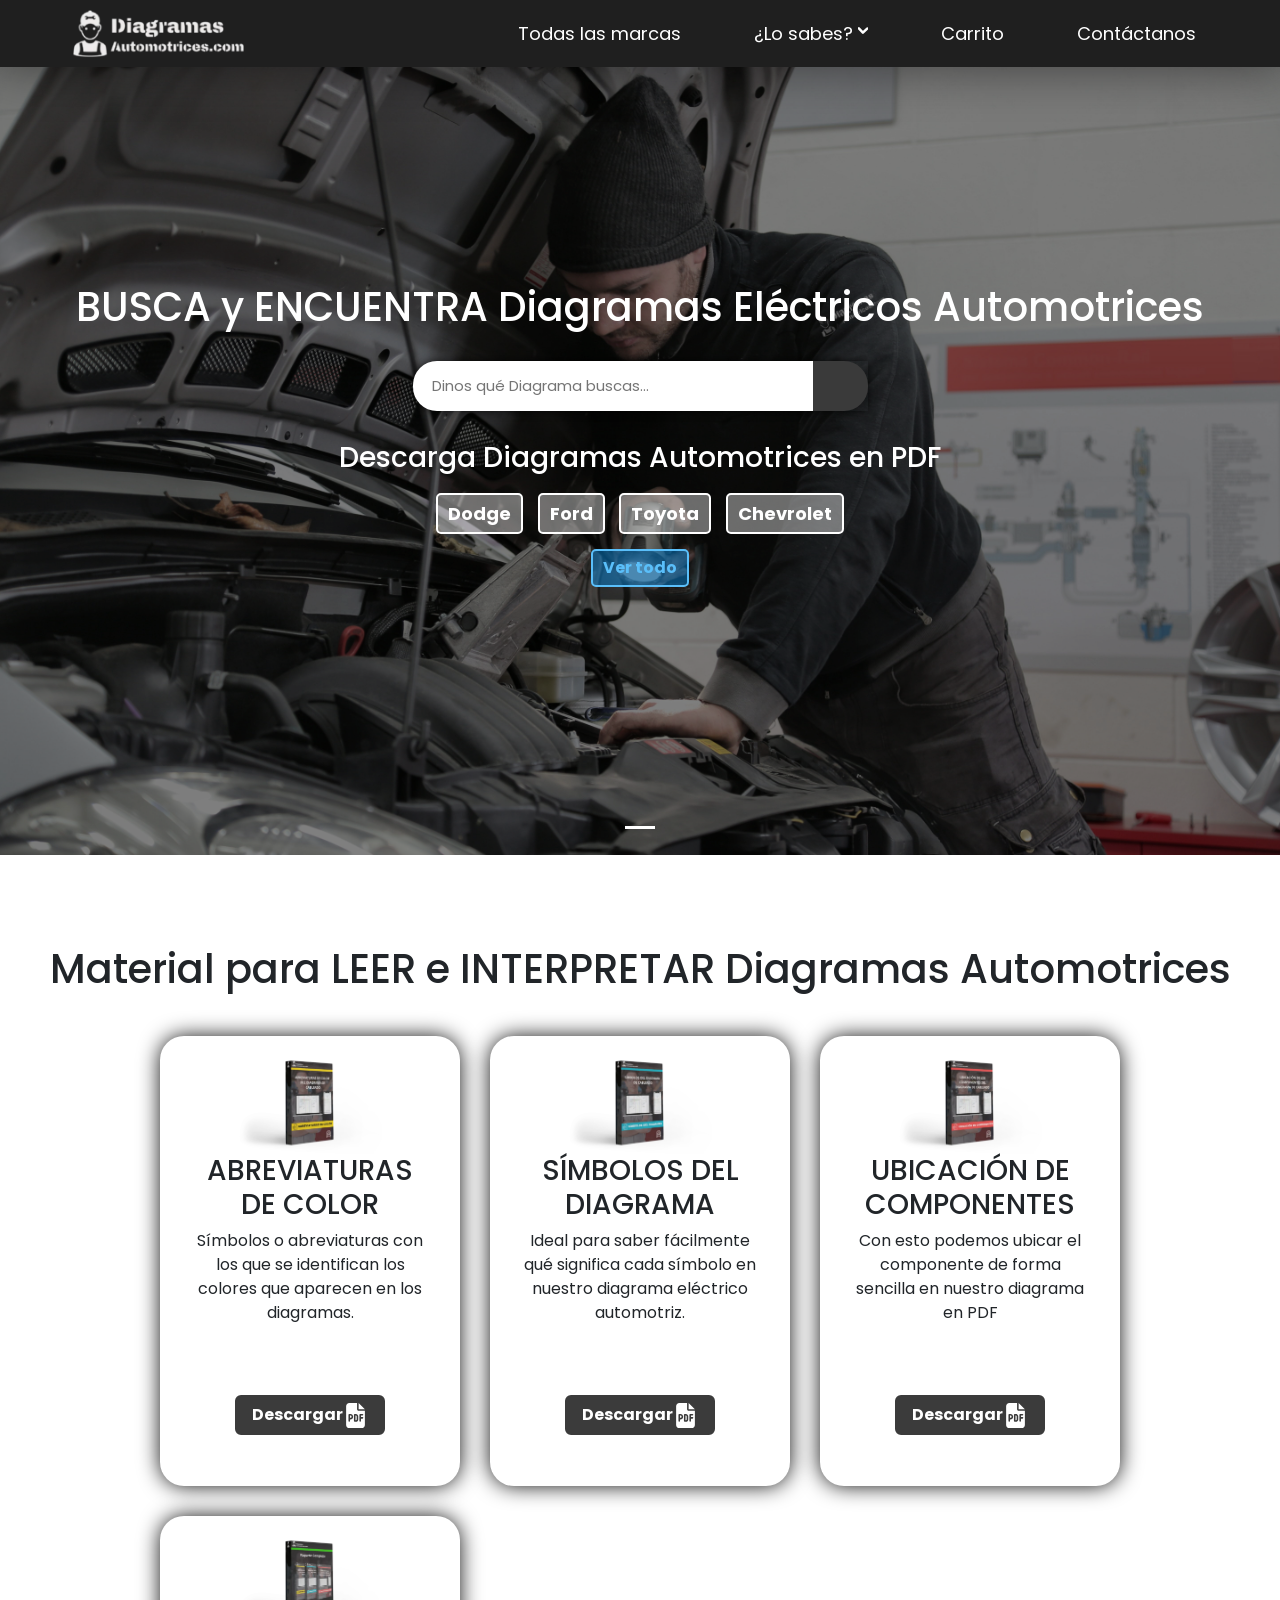
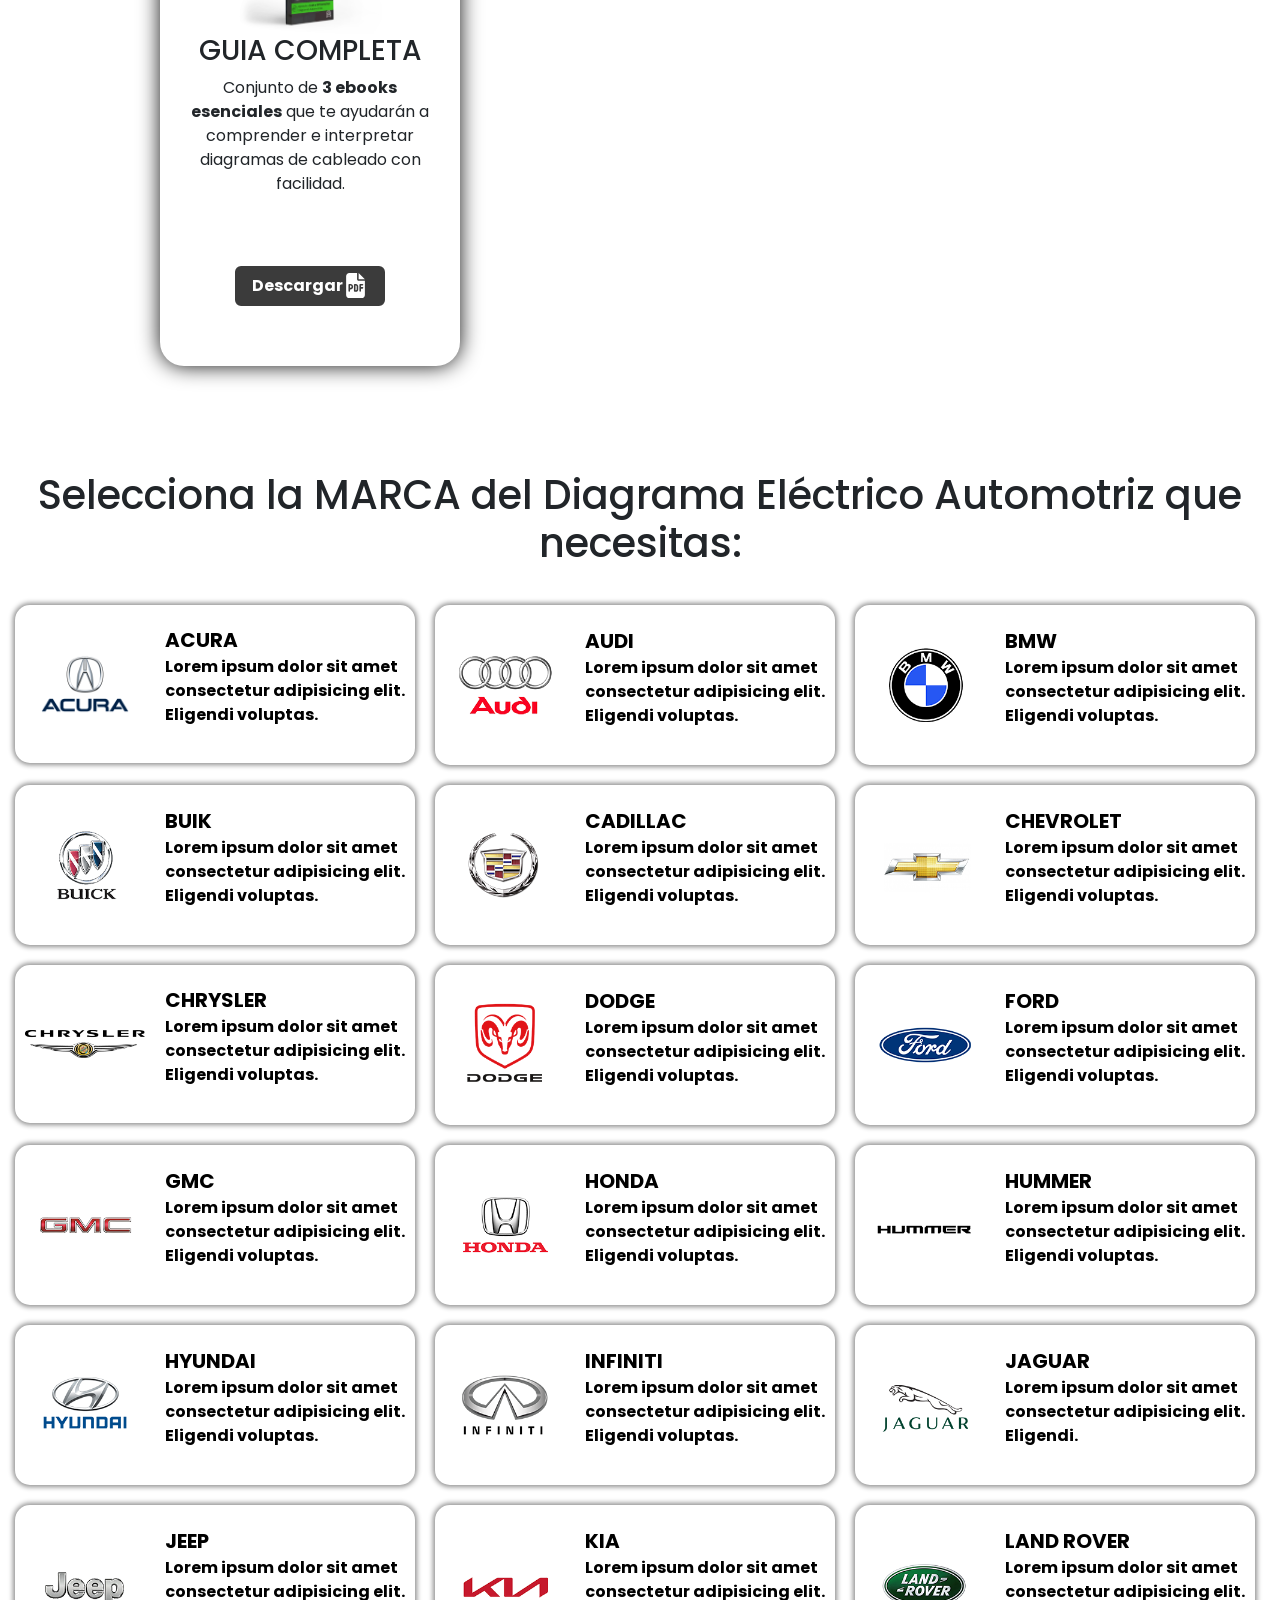
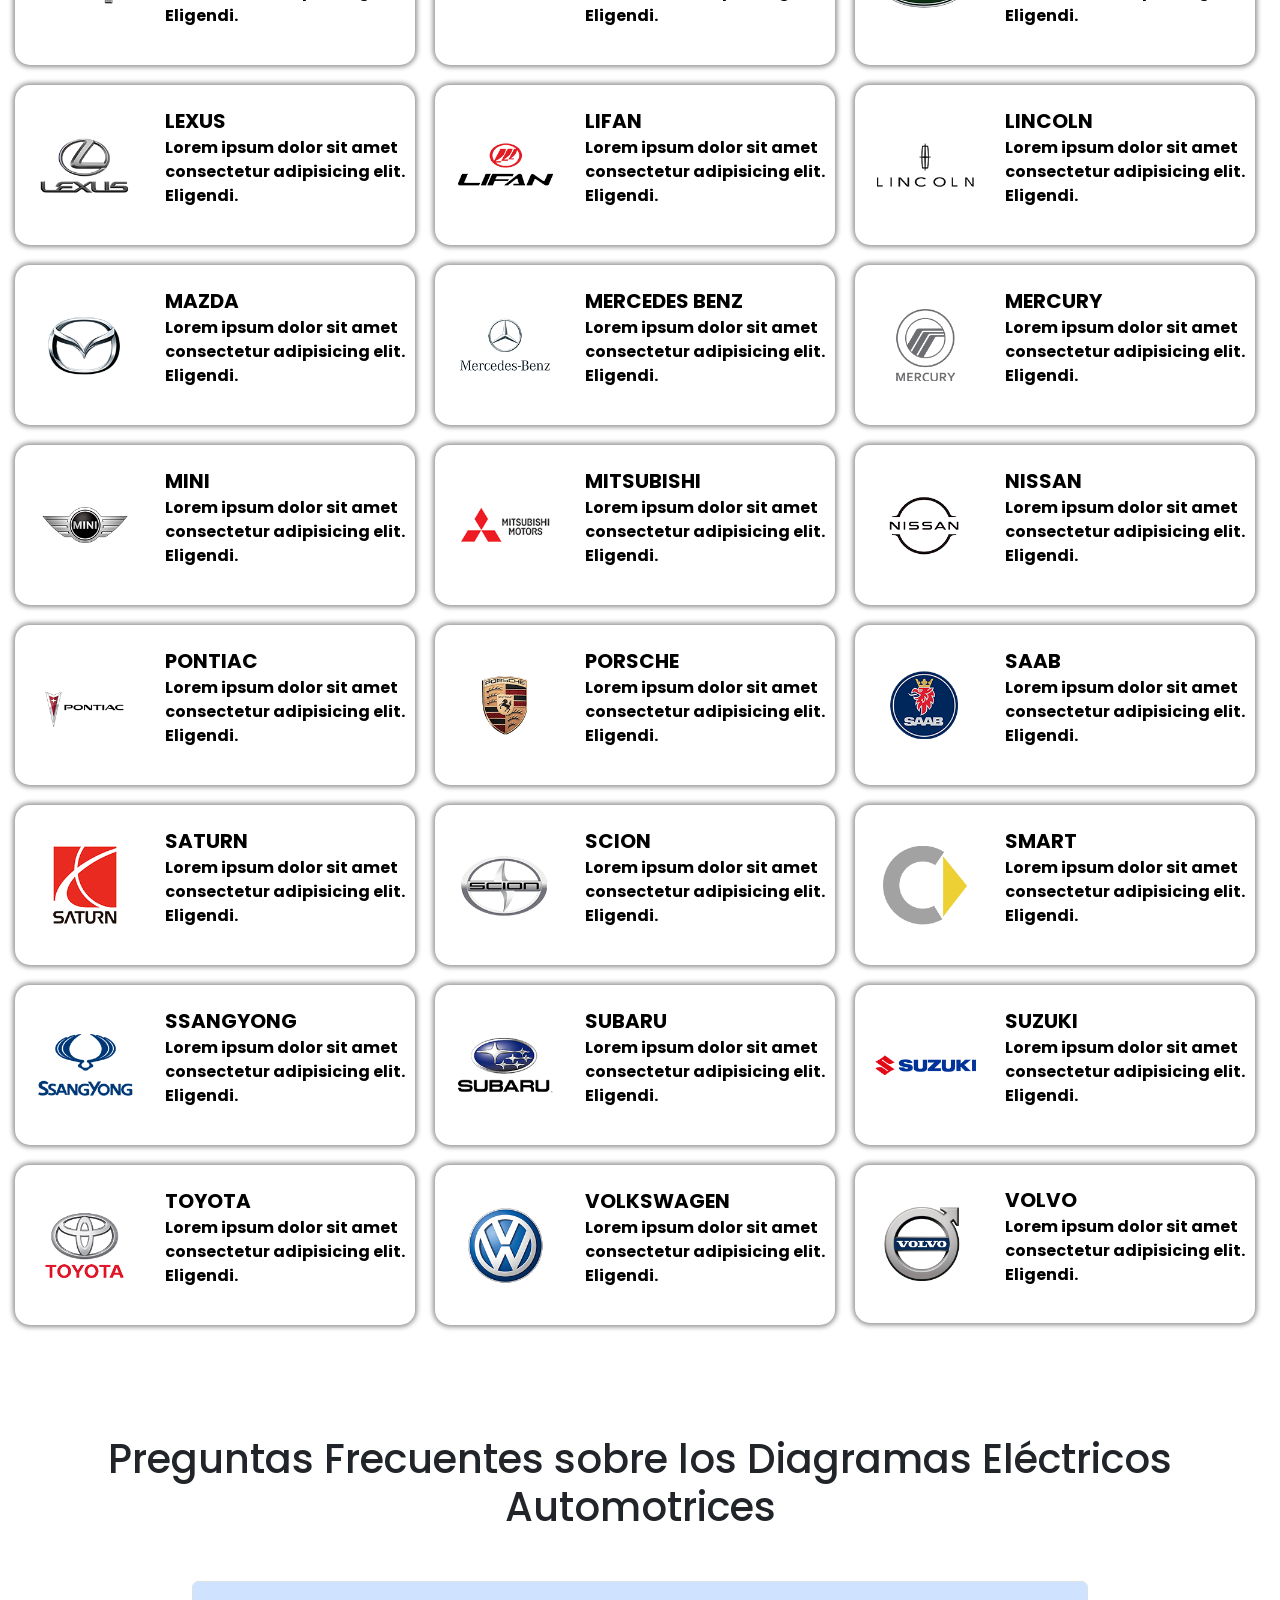
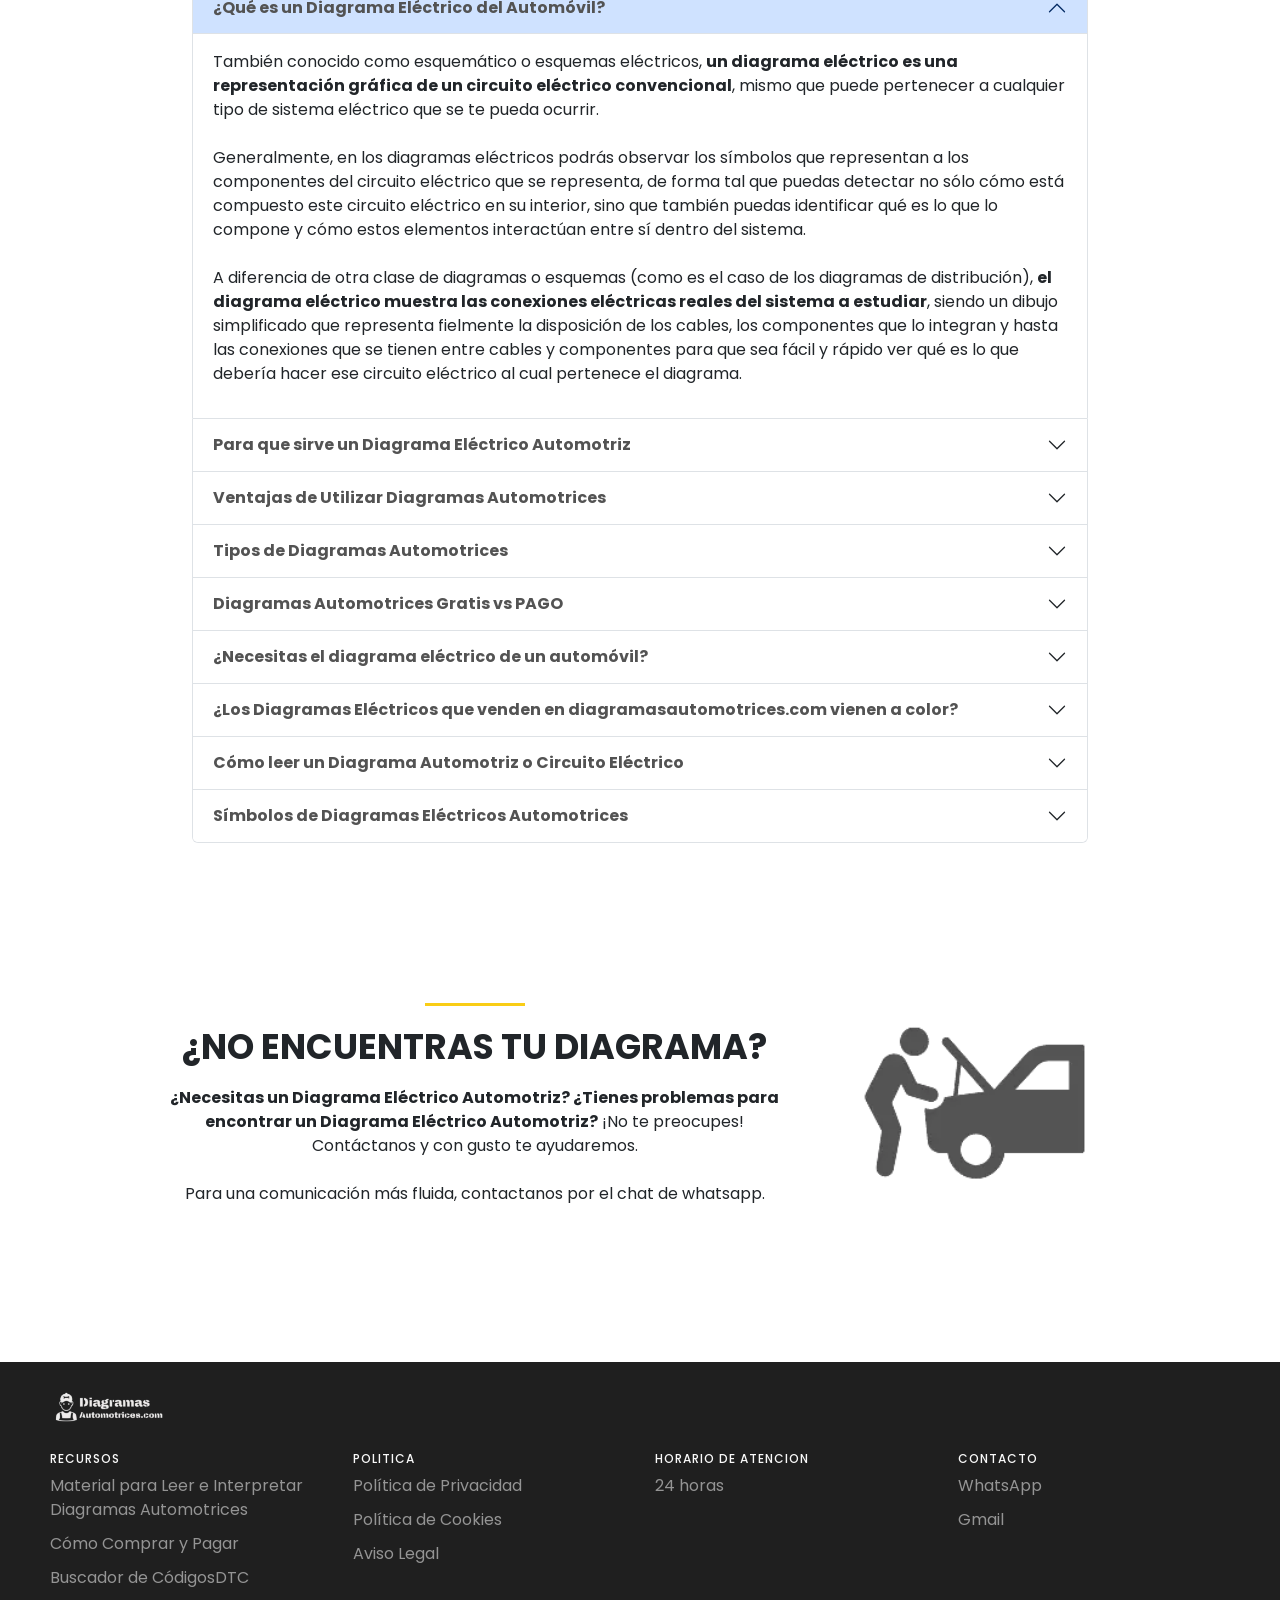
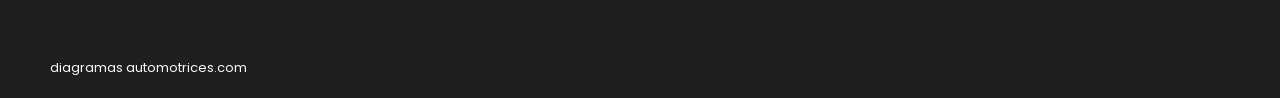
<file: index.html>
<!DOCTYPE html>
<html lang="en">
<head>
    <meta charset="UTF-8">
    <meta name="viewport" content="width=device-width, initial-scale=1.0">
    <title>Diagramas automotrices</title>

    <link rel="stylesheet" href="Style/css bootstrap/bootstrap.css">
    <link rel="stylesheet" href="Style/style.css">
    <script src="https://code.jquery.com/jquery-3.5.1.min.js"></script>
    <script src="https://cdn.lordicon.com/lordicon.js"></script>
</head>
<body>
    <header class="header" id="navbar">
        <div class="logo"><img src="Resources/logo-white.png" alt=""></div>
        <div class="hamburger-wrapper" id="toggle"> 
            <button data-aa-action="aa-action" aria-label="hamburger" type="button" class="hamburger" tabindex="0" data-aa-link-text="hamburger icon close" data-link-action="close" id="btn-menu"> 
                <ul> 
                    <li></li> 
                    <li></li> 
                    <li></li> 
                </ul> 
                <div class="dot"></div> 
            </button> 
        </div>
        <div class="navigation" id="listMenu">
            <ul>
                <li>
                  <a href="#brands">
                    <lord-icon
                        src="https://cdn.lordicon.com/baxknfaw.json"
                        trigger="hover"
                        colors="primary:#ffffff"
                        style="width:25px;height:25px">
                    </lord-icon>
                    Todas las marcas
                  </a>
                </li>
                <li>
                    <a href="#">
                      <lord-icon 
                      src="https://cdn.lordicon.com/lobpqdog.json"
                      trigger="hover"
                      colors="primary:#ffffff"
                      style="width:25px;height:25px">
                      </lord-icon>
                      ¿Lo sabes?
                        <svg xmlns="http://www.w3.org/2000/svg" viewBox="0 0 12 7">
                            <defs></defs><g data-name="Layer 2">
                             <g>
                              <polyline class="cls-1" points="1 1 5.89 6 11 1.16"></polyline>
                             </g>
                            </g>
                        </svg>
                    </a>
                    <ul>
                        <li>
                          <a href="#">Material para Leer e Interpretar Diagramas Automotrices</a></li>
                        <li>
                          <a href="#">Cómo Comprar y Pagar</a></li>
                        <li>
                          <a href="#">Buscador de CódigosDTC</a></li>
                        <li>
                          <a href="#">Cuál Scanner Automotriz Usar</a></li>
                    </ul>
                </li>
                <li>
                  <a href="#">
                     <lord-icon 
                      src="https://cdn.lordicon.com/mfmkufkr.json"
                      trigger="hover"
                      colors="primary:#ffffff"
                      style="width:25px;height:25px">
                      </lord-icon>
                    Carrito
                  </a>
                </li>
                <li>
                  <a href="#">
                     <lord-icon 
                      src="https://cdn.lordicon.com/rsvfayfn.json"
                      trigger="hover"
                      colors="primary:#ffffff"
                      style="width:25px;height:25px">
                      </lord-icon>
                    Contáctanos
                  </a>
                </li>
            </ul>
        </div>
    </header>

    <main>
        <section class="slideshow-principal"> 
            <div class="search-Banner">
              <h1>BUSCA y ENCUENTRA Diagramas Eléctricos Automotrices</h1>
              <div class="search-container">
                <form id="form-search" class="">
                  <div>
                    <div>
                      <input type="text" id="input-search" placeholder="Dinos qué Diagrama buscas...">
                      <label for="input-search"></label>
                    </div>
                    
                  </div>
                </form>
                <a id="search-in-a">
                  <div class="search-option" id="search-option">
                    <lord-icon
                      src="https://cdn.lordicon.com/kkvxgpti.json"
                      trigger="hover"
                      colors="primary:#fff"
                      style="width:35px;height:35px">
                    </lord-icon>
                  </div>
                </a>
              </div>
              <div class="cont-results">
                <ul class="results" id="results">
                </ul>
              </div>
              <div class="cont-select-link">
                <h3>Descarga Diagramas Automotrices en PDF</h3>
                <div>
                  <a href="">Dodge</a>
                  <a href="">Ford</a>
                  <a href="">Toyota</a>
                  <a href="">Chevrolet</a>
                </div>
                <a href="">Ver todo</a>
              </div>
            </div>
            <div id="carouselExampleAutoplaying" class="carousel slide" data-bs-ride="carousel">
                <div class="carousel-indicators">
                    <button type="button" data-bs-target="#carouselExampleCaptions" data-bs-slide-to="0" class="active" aria-current="true" aria-label="Slide 1"></button>
                </div>
                <div class="carousel-inner">
                  <div class="carousel-item active" style="background-color: #515151" id="slide-B">
                    <img src="Resources/Mechanic/2-12948012741245--2.jpg" class="d-block w-100" alt="...">
                  </div>
                </div>
              </div>
        </section>
        
        <section class="card-shoop" id="card-shoop">
          <h1>Material para LEER e INTERPRETAR Diagramas Automotrices</h1>
          <div class="wrapper">
              <!-- item one -->
              <div class="shoop-card">
                <div>
                  <img src="Resources/Pack card/ABREVIATURAS-DE-COLOR-miniatura-lista-600x450.webp" alt="">
                  <h3>ABREVIATURAS DE COLOR</h3>
                  <div class="description-card"><span>Símbolos o abreviaturas con los que se identifican los colores que aparecen en los diagramas.</span></div>
                  <a href="" class="btn donwload">Descargar
                    <svg xmlns="https://www.w3.org/2000/svg" viewBox="0 0 384 512">
                      <path d="M88 304H80V256H88C101.3 256 112 266.7 112 280C112 293.3 101.3 304 88 304zM192 256H200C208.8 256 216 263.2 216 272V336C216 344.8 208.8 352 200 352H192V256zM224 0V128C224 145.7 238.3 160 256 160H384V448C384 483.3 355.3 512 320 512H64C28.65 512 0 483.3 0 448V64C0 28.65 28.65 0 64 0H224zM64 224C55.16 224 48 231.2 48 240V368C48 376.8 55.16 384 64 384C72.84 384 80 376.8 80 368V336H88C118.9 336 144 310.9 144 280C144 249.1 118.9 224 88 224H64zM160 368C160 376.8 167.2 384 176 384H200C226.5 384 248 362.5 248 336V272C248 245.5 226.5 224 200 224H176C167.2 224 160 231.2 160 240V368zM288 224C279.2 224 272 231.2 272 240V368C272 376.8 279.2 384 288 384C296.8 384 304 376.8 304 368V320H336C344.8 320 352 312.8 352 304C352 295.2 344.8 288 336 288H304V256H336C344.8 256 352 248.8 352 240C352 231.2 344.8 224 336 224H288zM256 0L384 128H256V0z">
                      </path>
                    </svg>
                  </a>
                </div>
              </div>
  
              <!-- item 2 -->
              <div class="shoop-card">
                <div>
                  <img src="Resources/Pack card/SIMBOLOS-DEL-DIAGRAMA-miniatura-lista-600x450.webp" alt="">
                  <h3>SÍMBOLOS DEL DIAGRAMA</h3>
                  <div class="description-card"><span>Ideal para saber fácilmente qué significa cada símbolo en nuestro diagrama eléctrico automotriz.</span></div>
                  <a href="" class="btn donwload">Descargar
                    <svg xmlns="https://www.w3.org/2000/svg" viewBox="0 0 384 512">
                      <path d="M88 304H80V256H88C101.3 256 112 266.7 112 280C112 293.3 101.3 304 88 304zM192 256H200C208.8 256 216 263.2 216 272V336C216 344.8 208.8 352 200 352H192V256zM224 0V128C224 145.7 238.3 160 256 160H384V448C384 483.3 355.3 512 320 512H64C28.65 512 0 483.3 0 448V64C0 28.65 28.65 0 64 0H224zM64 224C55.16 224 48 231.2 48 240V368C48 376.8 55.16 384 64 384C72.84 384 80 376.8 80 368V336H88C118.9 336 144 310.9 144 280C144 249.1 118.9 224 88 224H64zM160 368C160 376.8 167.2 384 176 384H200C226.5 384 248 362.5 248 336V272C248 245.5 226.5 224 200 224H176C167.2 224 160 231.2 160 240V368zM288 224C279.2 224 272 231.2 272 240V368C272 376.8 279.2 384 288 384C296.8 384 304 376.8 304 368V320H336C344.8 320 352 312.8 352 304C352 295.2 344.8 288 336 288H304V256H336C344.8 256 352 248.8 352 240C352 231.2 344.8 224 336 224H288zM256 0L384 128H256V0z">
                      </path>
                    </svg>
                  </a>
                </div>
              </div>
  
              <!-- item 3 -->
              <div class="shoop-card">
                <div>
                  <img src="Resources/Pack card/UBICACION-DE-COMPONENTES-miniatura-lista-600x450.webp" alt="">
                  <h3>UBICACIÓN DE COMPONENTES</h3>
                  <div class="description-card"><span>Con esto podemos ubicar el componente de forma sencilla en nuestro diagrama en PDF</span></div>
                  <a href="" class="btn donwload">Descargar
                    <svg xmlns="https://www.w3.org/2000/svg" viewBox="0 0 384 512">
                      <path d="M88 304H80V256H88C101.3 256 112 266.7 112 280C112 293.3 101.3 304 88 304zM192 256H200C208.8 256 216 263.2 216 272V336C216 344.8 208.8 352 200 352H192V256zM224 0V128C224 145.7 238.3 160 256 160H384V448C384 483.3 355.3 512 320 512H64C28.65 512 0 483.3 0 448V64C0 28.65 28.65 0 64 0H224zM64 224C55.16 224 48 231.2 48 240V368C48 376.8 55.16 384 64 384C72.84 384 80 376.8 80 368V336H88C118.9 336 144 310.9 144 280C144 249.1 118.9 224 88 224H64zM160 368C160 376.8 167.2 384 176 384H200C226.5 384 248 362.5 248 336V272C248 245.5 226.5 224 200 224H176C167.2 224 160 231.2 160 240V368zM288 224C279.2 224 272 231.2 272 240V368C272 376.8 279.2 384 288 384C296.8 384 304 376.8 304 368V320H336C344.8 320 352 312.8 352 304C352 295.2 344.8 288 336 288H304V256H336C344.8 256 352 248.8 352 240C352 231.2 344.8 224 336 224H288zM256 0L384 128H256V0z">
                      </path>
                    </svg>
                  </a>
                </div>
              </div>
  
              <!-- item 4 -->
              <div class="shoop-card">
                <div>
                  <img src="Resources/Pack card/Aprende-a-LEER-e-INTERPRETAR-Diagramas-Automotrices-1-600x450.webp" alt="">
                  <h3>GUIA COMPLETA</h3>
                  <div class="description-card"><span>Conjunto de <strong>3 ebooks esenciales</strong> que te ayudarán a comprender e interpretar diagramas de cableado con facilidad.</span></div>
                  <a href="" class="btn donwload">Descargar
                    <svg xmlns="https://www.w3.org/2000/svg" viewBox="0 0 384 512">
                      <path d="M88 304H80V256H88C101.3 256 112 266.7 112 280C112 293.3 101.3 304 88 304zM192 256H200C208.8 256 216 263.2 216 272V336C216 344.8 208.8 352 200 352H192V256zM224 0V128C224 145.7 238.3 160 256 160H384V448C384 483.3 355.3 512 320 512H64C28.65 512 0 483.3 0 448V64C0 28.65 28.65 0 64 0H224zM64 224C55.16 224 48 231.2 48 240V368C48 376.8 55.16 384 64 384C72.84 384 80 376.8 80 368V336H88C118.9 336 144 310.9 144 280C144 249.1 118.9 224 88 224H64zM160 368C160 376.8 167.2 384 176 384H200C226.5 384 248 362.5 248 336V272C248 245.5 226.5 224 200 224H176C167.2 224 160 231.2 160 240V368zM288 224C279.2 224 272 231.2 272 240V368C272 376.8 279.2 384 288 384C296.8 384 304 376.8 304 368V320H336C344.8 320 352 312.8 352 304C352 295.2 344.8 288 336 288H304V256H336C344.8 256 352 248.8 352 240C352 231.2 344.8 224 336 224H288zM256 0L384 128H256V0z">
                      </path>
                    </svg>
                  </a>
                </div>
              </div>
          </div>
      </section>

      <section class="card-shoop cont-card-w" id="brands">
        <h1>Selecciona la MARCA del Diagrama Eléctrico Automotriz que necesitas:</h1>
        <div class="wrapper">
          <div class="card-brand">
            <a href="#">
              <div class="card-img">
                <img src="Resources/Logos marcas/ACURA.png" alt="">
              </div>
              <div class="card-cont">
                <span class="title-brand">ACURA</span>
                <p>Lorem ipsum dolor sit amet consectetur adipisicing elit. Eligendi voluptas.</p>
              </div>
            </a>
          </div>
          <div class="card-brand">
            <a href="#">
              <div class="card-img">
                <img src="Resources/Logos marcas/AUDI.png" alt="">
              </div>
              <div class="card-cont">
                <span class="title-brand">AUDI</span>
                <p>Lorem ipsum dolor sit amet consectetur adipisicing elit. Eligendi voluptas.</p>
              </div>
            </a>
          </div>
          <div class="card-brand">
            <a href="#">
              <div class="card-img">
                <img src="Resources/Logos marcas/BMW.png" alt="">
              </div>
              <div class="card-cont">
                <span class="title-brand">BMW</span>
                <p>Lorem ipsum dolor sit amet consectetur adipisicing elit. Eligendi voluptas.</p>
              </div>
            </a>
          </div>
          <div class="card-brand">
            <a href="#">
              <div class="card-img">
                <img src="Resources/Logos marcas/buik.png" alt="">
              </div>
              <div class="card-cont">
                <span class="title-brand">BUIK</span>
                <p>Lorem ipsum dolor sit amet consectetur adipisicing elit. Eligendi voluptas.</p>
              </div>
            </a>
          </div>
          <div class="card-brand">
            <a href="#">
              <div class="card-img">
                <img src="Resources/Logos marcas/Cadillac.png" alt="">
              </div>
              <div class="card-cont">
                <span class="title-brand">CADILLAC</span>
                <p>Lorem ipsum dolor sit amet consectetur adipisicing elit. Eligendi voluptas.</p>
              </div>
            </a>
          </div>
          <div class="card-brand">
            <a href="#">
              <div class="card-img">
                <img src="Resources/Logos marcas/Chevrolet-Logo-700x394.png" alt="">
              </div>
              <div class="card-cont">
                <span class="title-brand">CHEVROLET</span>
                <p>Lorem ipsum dolor sit amet consectetur adipisicing elit. Eligendi voluptas.</p>
              </div>
            </a>
          </div>
          <div class="card-brand">
            <a href="#">
              <div class="card-img">
                <img src="Resources/Logos marcas/Chrysler.png" alt="">
              </div>
              <div class="card-cont">
                <span class="title-brand">CHRYSLER</span>
                <p>Lorem ipsum dolor sit amet consectetur adipisicing elit. Eligendi voluptas.</p>
              </div>
            </a>
          </div>
          <div class="card-brand">
            <a href="#">
              <div class="card-img">
                <img src="Resources/Logos marcas/DODGE.png" alt="">
              </div>
              <div class="card-cont">
                <span class="title-brand">DODGE</span>
                <p>Lorem ipsum dolor sit amet consectetur adipisicing elit. Eligendi voluptas.</p>
              </div>
            </a>
          </div>
          <div class="card-brand">
            <a href="#">
              <div class="card-img">
                <img src="Resources/Logos marcas/Ford_logo_PNG2.png" alt="">
              </div>
              <div class="card-cont">
                <span class="title-brand">FORD</span>
                <p>Lorem ipsum dolor sit amet consectetur adipisicing elit. Eligendi voluptas.</p>
              </div>
            </a>
          </div>
          <div class="card-brand">
            <a href="#">
              <div class="card-img">
                <img src="Resources/Logos marcas/gmc-logo.png" alt="">
              </div>
              <div class="card-cont">
                <span class="title-brand">GMC</span>
                <p>Lorem ipsum dolor sit amet consectetur adipisicing elit. Eligendi voluptas.</p>
              </div>
            </a>
          </div>
          <div class="card-brand">
            <a href="#">
              <div class="card-img">
                <img src="Resources/Logos marcas/HONDA-LOGO.png" alt="">
              </div>
              <div class="card-cont">
                <span class="title-brand">HONDA</span>
                <p>Lorem ipsum dolor sit amet consectetur adipisicing elit. Eligendi voluptas.</p>
              </div>
            </a>
          </div>
          <div class="card-brand">
            <a href="#">
              <div class="card-img">
                <img src="Resources/Logos marcas/Hummer-Logo.png" alt="">
              </div>
              <div class="card-cont">
                <span class="title-brand">HUMMER</span>
                <p>Lorem ipsum dolor sit amet consectetur adipisicing elit. Eligendi voluptas.</p>
              </div>
            </a>
          </div>
          <div class="card-brand">
            <a href="#">
              <div class="card-img">
                <img src="Resources/Logos marcas/HYUNDAI 2.png" alt="">
              </div>
              <div class="card-cont">
                <span class="title-brand">HYUNDAI</span>
                <p>Lorem ipsum dolor sit amet consectetur adipisicing elit. Eligendi voluptas.</p>
              </div>
            </a>
          </div>
          <div class="card-brand">
            <a href="#">
              <div class="card-img">
                <img src="Resources/Logos marcas/Infiniti-Logo.png" alt="">
              </div>
              <div class="card-cont">
                <span class="title-brand">INFINITI</span>
                <p>Lorem ipsum dolor sit amet consectetur adipisicing elit. Eligendi voluptas.</p>
              </div>
            </a>
          </div>
          <div class="card-brand">
            <a href="#">
              <div class="card-img">
                <img src="Resources/Logos marcas/jaguar.png" alt="">
              </div>
              <div class="card-cont">
                <span class="title-brand">JAGUAR</span>
                <p>Lorem ipsum dolor sit amet consectetur adipisicing elit. Eligendi.</p>
              </div>
            </a>
          </div>
          <div class="card-brand">
            <a href="#">
              <div class="card-img">
                <img src="Resources/Logos marcas/JEEP.png" alt="">
              </div>
              <div class="card-cont">
                <span class="title-brand">JEEP</span>
                <p>Lorem ipsum dolor sit amet consectetur adipisicing elit. Eligendi.</p>
              </div>
            </a>
          </div>
          <div class="card-brand">
            <a href="#">
              <div class="card-img">
                <img src="Resources/Logos marcas/KIA.png" alt="">
              </div>
              <div class="card-cont">
                <span class="title-brand">KIA</span>
                <p>Lorem ipsum dolor sit amet consectetur adipisicing elit. Eligendi.</p>
              </div>
            </a>
          </div>
          <div class="card-brand">
            <a href="#">
              <div class="card-img">
                <img src="Resources/Logos marcas/land-rover.png" alt="">
              </div>
              <div class="card-cont">
                <span class="title-brand">LAND ROVER</span>
                <p>Lorem ipsum dolor sit amet consectetur adipisicing elit. Eligendi.</p>
              </div>
            </a>
          </div>
          <div class="card-brand">
            <a href="#">
              <div class="card-img">
                <img src="Resources/Logos marcas/Lexus.png" alt="">
              </div>
              <div class="card-cont">
                <span class="title-brand">LEXUS</span>
                <p>Lorem ipsum dolor sit amet consectetur adipisicing elit. Eligendi.</p>
              </div>
            </a>
          </div>
          <div class="card-brand">
            <a href="#">
              <div class="card-img">
                <img src="Resources/Logos marcas/lifan.png" alt="">
              </div>
              <div class="card-cont">
                <span class="title-brand">LIFAN</span>
                <p>Lorem ipsum dolor sit amet consectetur adipisicing elit. Eligendi.</p>
              </div>
            </a>
          </div>
          <div class="card-brand">
            <a href="#">
              <div class="card-img">
                <img src="Resources/Logos marcas/Lincoln LOGO.png" alt="">
              </div>
              <div class="card-cont">
                <span class="title-brand">LINCOLN</span>
                <p>Lorem ipsum dolor sit amet consectetur adipisicing elit. Eligendi.</p>
              </div>
            </a>
          </div>
          <div class="card-brand">
            <a href="#">
              <div class="card-img">
                <img src="Resources/Logos marcas/MAZDA.png" alt="">
              </div>
              <div class="card-cont">
                <span class="title-brand">MAZDA</span>
                <p>Lorem ipsum dolor sit amet consectetur adipisicing elit. Eligendi.</p>
              </div>
            </a>
          </div>
          <div class="card-brand">
            <a href="#">
              <div class="card-img">
                <img src="Resources/Logos marcas/MERCEDES BENZ LOGO.png" alt="">
              </div>
              <div class="card-cont">
                <span class="title-brand">MERCEDES BENZ</span>
                <p>Lorem ipsum dolor sit amet consectetur adipisicing elit. Eligendi.</p>
              </div>
            </a>
          </div>
          <div class="card-brand">
            <a href="#">
              <div class="card-img">
                <img src="Resources/Logos marcas/Mercury_Logo.png" alt="">
              </div>
              <div class="card-cont">
                <span class="title-brand">MERCURY</span>
                <p>Lorem ipsum dolor sit amet consectetur adipisicing elit. Eligendi.</p>
              </div>
            </a>
          </div>
          <div class="card-brand">
            <a href="#">
              <div class="card-img">
                <img src="Resources/Logos marcas/MINI.png" alt="">
              </div>
              <div class="card-cont">
                <span class="title-brand">MINI</span>
                <p>Lorem ipsum dolor sit amet consectetur adipisicing elit. Eligendi.</p>
              </div>
            </a>
          </div>
          <div class="card-brand">
            <a href="#">
              <div class="card-img">
                <img src="Resources/Logos marcas/MITSUBISHI.png" alt="">
              </div>
              <div class="card-cont">
                <span class="title-brand">MITSUBISHI</span>
                <p>Lorem ipsum dolor sit amet consectetur adipisicing elit. Eligendi.</p>
              </div>
            </a>
          </div>
          <div class="card-brand">
            <a href="#">
              <div class="card-img">
                <img src="Resources/Logos marcas/Nissan-Logo.png" alt="">
              </div>
              <div class="card-cont">
                <span class="title-brand">NISSAN</span>
                <p>Lorem ipsum dolor sit amet consectetur adipisicing elit. Eligendi.</p>
              </div>
            </a>
          </div>
          <div class="card-brand">
            <a href="#">
              <div class="card-img">
                <img src="Resources/Logos marcas/PONTIAC.png" alt="">
              </div>
              <div class="card-cont">
                <span class="title-brand">PONTIAC</span>
                <p>Lorem ipsum dolor sit amet consectetur adipisicing elit. Eligendi.</p>
              </div>
            </a>
          </div>
          <div class="card-brand">
            <a href="#">
              <div class="card-img">
                <img src="Resources/Logos marcas/Porsche.png" alt="">
              </div>
              <div class="card-cont">
                <span class="title-brand">PORSCHE</span>
                <p>Lorem ipsum dolor sit amet consectetur adipisicing elit. Eligendi.</p>
              </div>
            </a>
          </div>
          <div class="card-brand">
            <a href="#">
              <div class="card-img">
                <img src="Resources/Logos marcas/Saab-logo.png" alt="">
              </div>
              <div class="card-cont">
                <span class="title-brand">SAAB</span>
                <p>Lorem ipsum dolor sit amet consectetur adipisicing elit. Eligendi.</p>
              </div>
            </a>
          </div>
          <div class="card-brand">
            <a href="#">
              <div class="card-img">
                <img src="Resources/Logos marcas/Saturn.png" alt="">
              </div>
              <div class="card-cont">
                <span class="title-brand">SATURN</span>
                <p>Lorem ipsum dolor sit amet consectetur adipisicing elit. Eligendi.</p>
              </div>
            </a>
          </div>
          <div class="card-brand">
            <a href="#">
              <div class="card-img">
                <img src="Resources/Logos marcas/Scion.png" alt="">
              </div>
              <div class="card-cont">
                <span class="title-brand">SCION</span>
                <p>Lorem ipsum dolor sit amet consectetur adipisicing elit. Eligendi.</p>
              </div>
            </a>
          </div>
          <div class="card-brand">
            <a href="#">
              <div class="card-img">
                <img src="Resources/Logos marcas/Smart.png" alt="">
              </div>
              <div class="card-cont">
                <span class="title-brand">SMART</span>
                <p>Lorem ipsum dolor sit amet consectetur adipisicing elit. Eligendi.</p>
              </div>
            </a>
          </div>
          <div class="card-brand">
            <a href="#">
              <div class="card-img">
                <img src="Resources/Logos marcas/SsangYong.png" alt="">
              </div>
              <div class="card-cont">
                <span class="title-brand">SSANGYONG</span>
                <p>Lorem ipsum dolor sit amet consectetur adipisicing elit. Eligendi.</p>
              </div>
            </a>
          </div>
          <div class="card-brand">
            <a href="#">
              <div class="card-img">
                <img src="Resources/Logos marcas/SUBARU.png" alt="">
              </div>
              <div class="card-cont">
                <span class="title-brand">SUBARU</span>
                <p>Lorem ipsum dolor sit amet consectetur adipisicing elit. Eligendi.</p>
              </div>
            </a>
          </div>
          <div class="card-brand">
            <a href="#">
              <div class="card-img">
                <img src="Resources/Logos marcas/Suzuki.png" alt="">
              </div>
              <div class="card-cont">
                <span class="title-brand">SUZUKI</span>
                <p>Lorem ipsum dolor sit amet consectetur adipisicing elit. Eligendi.</p>
              </div>
            </a>
          </div>
          <div class="card-brand">
            <a href="#">
              <div class="card-img">
                <img src="Resources/Logos marcas/TOYOTA.png" alt="">
              </div>
              <div class="card-cont">
                <span class="title-brand">TOYOTA</span>
                <p>Lorem ipsum dolor sit amet consectetur adipisicing elit. Eligendi.</p>
              </div>
            </a>
          </div>
          <div class="card-brand">
            <a href="#">
              <div class="card-img">
                <img src="Resources/Logos marcas/Volkswagen.png" alt="">
              </div>
              <div class="card-cont">
                <span class="title-brand">VOLKSWAGEN</span>
                <p>Lorem ipsum dolor sit amet consectetur adipisicing elit. Eligendi.</p>
              </div>
            </a>
          </div>
          <div class="card-brand">
            <a href="#">
              <div class="card-img">
                <img src="Resources/Logos marcas/VOLVO LOGO.png" alt="">
              </div>
              <div class="card-cont">
                <span class="title-brand">VOLVO</span>
                <p>Lorem ipsum dolor sit amet consectetur adipisicing elit. Eligendi.</p>
              </div>
            </a>
          </div>
        </div>
      </section>
      <section class="cont-questions">
        <h1>Preguntas Frecuentes sobre los Diagramas Eléctricos Automotrices</h1>
        <div class="cont-accordion">
          <div class="accordion" id="accordionExample">
            <div class="accordion-item">
              <h2 class="accordion-header">
                <button class="accordion-button" type="button" data-bs-toggle="collapse" data-bs-target="#collapseOne" aria-expanded="true" aria-controls="collapseOne">
                  ¿Qué es un Diagrama Eléctrico del Automóvil?
                </button>
              </h2>
              <div id="collapseOne" class="accordion-collapse collapse show" data-bs-parent="#accordionExample">
                <div class="accordion-body">
                  <p>
                    También conocido como esquemático o esquemas eléctricos, <strong>un diagrama eléctrico es una representación gráfica de un circuito eléctrico convencional</strong>, mismo que puede pertenecer a cualquier tipo de sistema eléctrico que se te pueda ocurrir.
                  <br>
                  <br>
                    Generalmente, en los diagramas eléctricos podrás observar los símbolos que representan a los componentes del circuito eléctrico que se representa, de forma tal que puedas detectar no sólo cómo está compuesto este circuito eléctrico en su interior, sino que también puedas identificar qué es lo que lo compone y cómo estos elementos interactúan entre sí dentro del sistema.
                    <br>
                    <br>
                    A diferencia de otra clase de diagramas o esquemas (como es el caso de los diagramas de distribución), <strong>el diagrama eléctrico muestra las conexiones eléctricas reales del sistema a estudiar</strong>, siendo un dibujo simplificado que representa fielmente la disposición de los cables, los componentes que lo integran y hasta las conexiones que se tienen entre cables y componentes para que sea fácil y rápido ver qué es lo que debería hacer ese circuito eléctrico al cual pertenece el diagrama.
                  </p>
                </div>
              </div>
            </div>
            <div class="accordion-item">
              <h2 class="accordion-header">
                <button class="accordion-button collapsed" type="button" data-bs-toggle="collapse" data-bs-target="#collapseTwo" aria-expanded="false" aria-controls="collapseTwo">
                  Para que sirve un Diagrama Eléctrico Automotriz
                </button>
              </h2>
              <div id="collapseTwo" class="accordion-collapse collapse" data-bs-parent="#accordionExample">
                <div class="accordion-body">
                  <p>
                    Los automóviles de hoy en día manejan cada vez más componentes eléctricos que los ayudan en su desempeño cotidiano. Dichos componentes, son los que se descomponen con mayor facilidad, perjudicando el rendimiento del vehículo a motor de forma que muy pocos pueden reparar.
                    <br>
                    <br>
                    Por lo antes dicho y sabiendo qué es un diagrama eléctrico, se puede entender que los diagramas eléctricos automotrices sirven para representar de forma fiel, precisa y sencilla, un sistema eléctrico que se encuentre dentro del automóvil, <strong>facilitando así su mantenimiento o reparación además de fungir como guía para las conexiones eléctricas</strong> (y sus respectivos sistemas eléctricos) que este automóvil pudiese tener en su interior.
                  </p>
                </div>
              </div>
            </div>
            <div class="accordion-item">
              <h2 class="accordion-header">
                <button class="accordion-button collapsed" type="button" data-bs-toggle="collapse" data-bs-target="#collapseThree" aria-expanded="false" aria-controls="collapseThree">
                  Ventajas de Utilizar Diagramas Automotrices
                </button>
              </h2>
              <div id="collapseThree" class="accordion-collapse collapse" data-bs-parent="#accordionExample">
                <div class="accordion-body">
                  <p>
                    Al contar con un diagrama eléctrico automotriz, podrás tener a la mano una representación exacta de las conexiones y componentes eléctricos que se ubican en ese sistema que pudiese presentar fallas en tu automóvil. Siendo así, se podrá trabajar de mejor forma en la reparación o mantenimiento de esta parte eléctrica del vehículo además de asegurar que todo se está realizando de la mejor forma posible.
                    <br>
                    <br>
                    Otras de las ventajas de utilizar diagramas automotrices como estos podrían ser las siguientes:
                    <br>
                    <br>
                    1. Los diagramas automotrices de calidad <strong>te permiten entender en cuestión de minutos un intrincado sistema eléctrico automotriz</strong>, lo que facilita su reparación.
                    <br>
                    <br>
                    2. Son diagramas eléctricos precisos, manejando prácticamente los mismos símbolos que un diagrama eléctrico tradicional. ¡Esto hace que sea mucho más fácil hacer uso del diagrama!
                    <br>
                    <br>
                    3. Puedes utilizar un diagrama eléctrico automotriz para conocer de mejor manera a tu vehículo, sabiendo qué es lo que hay realmente en su interior al menos a nivel eléctrico.
                  </p>
                </div>
              </div>
            </div>
            <div class="accordion-item">
              <h2 class="accordion-header">
                <button class="accordion-button collapsed" type="button" data-bs-toggle="collapse" data-bs-target="#collapseFour" aria-expanded="false" aria-controls="collapseFour">
                  Tipos de Diagramas Automotrices
                </button>
              </h2>
              <div id="collapseFour" class="accordion-collapse collapse" data-bs-parent="#accordionExample">
                <div class="accordion-body">
                  <p>
                    <strong>Los diagramas unifilares</strong> (o <strong>diagrama unifilar</strong>), los cuales se caracterizan por utilizar una sola línea para la representación de diversos conductores. Esta clase de diagrama suele implementar también referencias muy iguales en los extremos del mismo trazo para ser compuesto, utilizando así distintos símbolos que representan los componentes a estudiar del circuito.
                    <br>
                    <br>
                    <strong>Los diagramas multifilares</strong> (o <strong>diagrama multifilar</strong>), siendo este un tipo de diagrama que representa las diferentes líneas internas del plano de forma independiente, pudiendo observar incluso en esta clase de representación cómo se suelen cruzar estas líneas para las diversas conexiones de los elementos del circuito. ¡Esta clase de diagramas son muy utilizados para los circuitos de potencia de motores eléctricos!
                  </p>
                </div>
              </div>
            </div>
            <div class="accordion-item">
              <h2 class="accordion-header">
                <button class="accordion-button collapsed" type="button" data-bs-toggle="collapse" data-bs-target="#collapseFive" aria-expanded="false" aria-controls="collapseFive">
                  Diagramas Automotrices Gratis vs PAGO
                </button>
              </h2>
              <div id="collapseFive" class="accordion-collapse collapse" data-bs-parent="#accordionExample">
                <div class="accordion-body">
                  <p>
                    Hoy en día es muy normal encontrar en internet diagramas automotrices gratuitos que prometen brindar una representación fidedigna del circuito eléctrico que te interesa. Sin embargo, la realidad del asunto es que los diagramas eléctricos para autos gratis no suelen reflejar la realidad del circuito que dicen emular, logrando con esto que el circuito en sí termine por perjudicar o dañar más a tu auto de lo que podrías hacer en dado caso de que no contaras con el diagrama automotriz gratuito.
                    <br>
                    <br>
                    Es por lo anteriormente comentado que <strong>siempre será una apuesta segura inclinarse por los diagramas automotrices pagos</strong>, ya que estos no solo están realizados por profesionales en el área de la reparación de circuitos eléctricos, sino que también están hechos con un nivel de detalle superior que sí te llega a brindar una visión mucho más completa de todo lo que pasa en el circuito automotriz que te interesa. ¡De ser posible siempre opta por diagramas automotrices pagos!
                  </p>
                </div>
              </div>
            </div>
            <div class="accordion-item">
              <h2 class="accordion-header">
                <button class="accordion-button collapsed" type="button" data-bs-toggle="collapse" data-bs-target="#collapseSix" aria-expanded="false" aria-controls="collapseSix">
                  ¿Necesitas el diagrama eléctrico de un automóvil?
                </button>
              </h2>
              <div id="collapseSix" class="accordion-collapse collapse" data-bs-parent="#accordionExample">
                <div class="accordion-body">
                  <p>
                    <strong>¿Tienes problemas para encontrar un Diagrama Eléctrico Automotriz?</strong> ¡No te preocupes! Contáctanos y con gusto te ayudaremos. Para una comunicación más fluida, contactanos por el chat de whatsapp.
                  </p>
                </div>
              </div>
            </div>
            <div class="accordion-item">
              <h2 class="accordion-header">
                <button class="accordion-button collapsed" type="button" data-bs-toggle="collapse" data-bs-target="#collapseSeven" aria-expanded="false" aria-controls="collapseSeven">
                  ¿Los Diagramas Eléctricos que venden en diagramasautomotrices.com vienen a color?
                </button>
              </h2>
              <div id="collapseSeven" class="accordion-collapse collapse" data-bs-parent="#accordionExample">
                <div class="accordion-body">
                  <p>
                    Si. La gran mayoria de nuestros diagramas automotrices estan a color.
                  </p>
                </div>
              </div>
            </div>
            <div class="accordion-item">
              <h2 class="accordion-header">
                <button class="accordion-button collapsed" type="button" data-bs-toggle="collapse" data-bs-target="#collapseEight" aria-expanded="false" aria-controls="collapseEight">
                  Cómo leer un Diagrama Automotriz o Circuito Eléctrico
                </button>
              </h2>
              <div id="collapseEight" class="accordion-collapse collapse" data-bs-parent="#accordionExample">
                <div class="accordion-body">
                  <p>
                    Para poder leer un diagrama eléctrico automotriz es necesario saber de forma básica cómo funciona un sistema eléctrico en general (lo cual no es para nada complicado de entender). Sabiendo esto, lo que quedaría saber es cuáles son los símbolos que componen el diagrama eléctrico que te pudiese interesar, deduciendo así para qué sirve cada uno de esos componentes del diagrama y cómo estos interactúan entre sí para dar el resultado esperado del circuito.
                  </p>
                </div>
              </div>
            </div>
            <div class="accordion-item">
              <h2 class="accordion-header">
                <button class="accordion-button collapsed" type="button" data-bs-toggle="collapse" data-bs-target="#collapseNine" aria-expanded="false" aria-controls="collapseNine">
                  Símbolos de Diagramas Eléctricos Automotrices
                </button>
              </h2>
              <div id="collapseNine" class="accordion-collapse collapse" data-bs-parent="#accordionExample">
                <div class="accordion-body">
                  <p>
                    – <strong>Las resistencias, condensadores y bobinas inductoras</strong> (también llamados inductores solamente).
                    <br>
                    <br>
                    – <strong>Los diodos y las fuentes rectificadoras</strong> respectivamente.
                    <br>
                    <br>
                    – <strong>Los instrumentos de medición</strong> como amperímetros, óhmetros, voltímetros o termómetros.
                    – <strong>La toma de tierra o toma de masa</strong>.
                    – <strong>Bocinas, antenas, altavoces o lámparas</strong> (las cuales pueden ser de diversos tipos según el dibujo).
                    – <strong>Generadores o alternadores</strong>, poniendo en esta línea los símbolos de motor de C.C de una y dos velocidades respectivamente.
                    – <strong>Los relés</strong> (los cuales suelen tener varias representaciones dependiendo del diagrama) y los tiristores.
                  </p>
                </div>
              </div>
            </div>
          </div>
        </div>
      </section>

      <section class="cont-service">
        <div>
          <div class="cont-content">
            <hr>
            <h1>¿NO ENCUENTRAS TU DIAGRAMA?</h1>
            <p>
              <strong>¿Necesitas un Diagrama Eléctrico Automotriz? ¿Tienes problemas para encontrar un Diagrama Eléctrico Automotriz?</strong> ¡No te preocupes! Contáctanos y con gusto te ayudaremos.
              <br>
              <br>
              Para una comunicación más fluida, contactanos por el chat de whatsapp.
              </p>
          </div>
          <div class="cont-img">
            <img src="./Resources/Diagramas-Electricos.com-3.webp" alt="">
          </div>
        </div>
      </section>
    </main>

    <footer>
      <section class="top">
        <img src="Resources/logo-white.png" alt="">
        <ul>
          <li>
            <h3>Recursos</h3>
            <a href="#">Material para Leer e Interpretar Diagramas Automotrices</a>
            <a href="#">Cómo Comprar y Pagar</a>
            <a href="#">Buscador de CódigosDTC</a>
          </li>
          <li>
            <h3>Politica</h3>
            <a href="#">Política de Privacidad</a>
            <a href="#">Política de Cookies</a>
            <a href="#">Aviso Legal</a>
          </li>
          <li>
            <h3>Horario de atencion</h3>
            <a href="#">24 horas</a>
          </li>
          <li>
            <h3>Contacto</h3>
            <a href="#">WhatsApp</a>
            <a href="#">Gmail</a>
          </li>
        </ul>
      </section>
      <section class="bottom">diagramas automotrices.com</section>
    </footer>
   
    <script src="Js/js bootstrap/bootstrap.js"></script>
    <script src="Js/main.js"></script>
</body>
</html>
</file>
<file: Style/style.css>
@import url('https://fonts.googleapis.com/css2?family=Poppins:ital,wght@0,400;0,500;0,600;0,700;1,900&display=swap');

*,
*::before,
*::after {
    margin: 0;
    padding: 0;
    box-sizing: inherit;
}

body {
    font-family: "Poppins", sans-serif;
    min-height: 100vh;
    box-sizing: border-box;
}
.btn {
    width: 150px;
    height: 40px;
    display: flex;
    justify-content: space-around;
    align-items: center;
    transition: 1s ease;

}
.wrapper {
    max-width: 1360px;
    display: block;
}
.top-des {
    top: 58px !important;
}
svg:not(:root) {
    overflow: hidden;
}
ol, ul {
    list-style: none;
}
ul {
    display: block;
    list-style-type: disc;
    margin-block-start: 1em;
    margin-block-end: 1em;
    margin-inline-start: 0px;
    margin-inline-end: 0px;
    padding-inline-start: 40px;
    list-style: none;

    border: 0;
    font-family: inherit;
    font-size: 100%;
    font-style: inherit;
    font-weight: inherit;
    margin: 0;
    outline: 0;
    padding: 0;
    vertical-align: baseline;
}
header {
    position: fixed;
    top: 0;
    left: 0;
    right: 0;
    background-color: rgb(31, 31, 31);
    padding: 0px 5%;
    display: flex;
    align-items: center;
    justify-content: space-between;
    z-index: 1000;
    box-shadow: 0px 0px 47px 3px rgba(0,0,0,0.44);
    transition: all 0.3s ease;
}
header.sticky{
    padding: 5px 5%;
    background-color: rgb(39, 39, 39);
    box-shadow: 0px 0px 47px 3px rgba(0,0,0,0.44);
}
button {
    background: none;
    border: none;
    font-weight: 400;
    margin: 0;
    overflow: visible;
    padding: 0;
}
.logo {
    width: 200px;
    display: flex;
    justify-content: center;
    align-items: center;
}
.logo > img{
    width: 100%;
    height: auto;
}
.navigation {
    z-index: 1111111111;
}
.navigation ul {
    list-style: none;
}
.header .navigation ul li {
    float: left;
    position: relative;
}

.header .navigation ul li a {
    font-size: 18px;
    color: #ffffff;
    text-decoration: none;
    padding: 20px;
    display: flex;
    align-items: center;
    transition: all .2s ease;
}
.header .navigation ul li a lord-icon {
    margin-right: 8px;
} 
.header .navigation ul li  a:hover {
    background-color: #b4b4b4;
}
.header .navigation ul li ul {
    position: absolute;
    width: 300px;
    background-color: rgba(94, 94, 94, 0.7);
    display: none;   
    transition: 2s ease;
}
.header .navigation ul li ul li a {
    font-size: 15px;
    text-transform: capitalize;
}
.header .navigation ul li ul li ul {
    position: absolute;
    top: 0;
    right: 300px;
}
.header .navigation ul li ul li {
    width: 100%;
}
.header .navigation ul li:hover > ul {
    display: initial;
}
.header .navigation ul li ul a {
    color: #ffffff;
}
.header .navigation ul li a svg {
    stroke-width: 3px;
    bottom: 3px;
    height: 7px;
    margin-left: 5px;
    position: relative;
    transition: all .5s;
    width: 10px;
    fill: none;
}
.header .navigation ul li:hover > a svg {
    transform: rotate(180deg);
}
.cls-1 {
    fill: none;
    stroke: #ffffff;
    stroke-linecap: round;
    stroke-linejoin: round;
}
#toggle,
.header .hamburger-wrapper {
    display: none;
    cursor: pointer;
}
.menu {
    width: 45px;
    height: 35px;
}

.header .hamburger-wrapper {
    align-items: center;
    display: flex;
    position: relative;
    right: auto;
    top: auto;
    width: 86px;
}
header .hamburger-wrapper button {
    color: #ffffff;
    display: inline-block;
    height: 40px;
    line-height: 40px;
    padding: 0;
    position: relative;
    z-index: 1;
}
.header .hamburger-wrapper button {
    align-items: center;
    display: flex!important;
    left: 3px;
    margin: auto;
    border: none;
}
.header .hamburger-wrapper ul {
    display: block;
    flex-direction: column;
    position: relative;
    transition: all .5s;
    z-index: 1;
}
.header .hamburger-wrapper li:not(:last-child) {
    margin-bottom: 6px;
}
.header .hamburger-wrapper li {
    background: #ffffff;
    height: 2px!important;
    position: relative;
    transition: all .5s;
    width: 24px;
}

.header button.active {
    color: #000000;
    margin: 0 auto;
    padding: 0 25px;
}
.header button.active:before {
    background-color: #ffffff!important;
    border-radius: 40px;
    content: " ";
    display: inline-block!important;
    font-size: 0;
    height: 100%;
    left: 0;
    position: absolute;
    top: 0;
    transform-origin: 50% 50%;
    transition: all .4s ease;
    width: 100%;
    z-index: -1;
}
.header button.active ul {
    display: block;
}
.header .hamburger-wrapper button.active li {
    background: #000000;
    border-radius: 25px;
    width: 14px;
}
.header .hamburger-wrapper button.active li:first-child {
    bottom: 2px;
    position: relative;
    transform: translateY(6px) rotate(-45deg);
}
.header .hamburger-wrapper button.active li:nth-child(2) {
    display: none;
}
.header .hamburger-wrapper button.active li:nth-child(3) {
    bottom: -2px;
    position: relative;
    transform: translateY(-6px) rotate(45deg);
}

/* banner carrousel */
.slideshow-principal{
    height: 95vh;
    position: relative;
}
.carousel {
    height: 100%;
}
.carousel-inner {
    height: 100%;
}
.carousel-item {
    height: 100%;
}
.carousel-item > #a-img {
    height: 130%;
}
.carousel-item > img {
    height: 100%;
    width: 100%;
    top: 0;
    left: 0;
    object-fit: cover;
    filter: brightness(50%);
}
/* .carousel-item > img:nth-child(2) {
    height: 100%;
}
.carousel-item > img:nth-child(3) {
    height: 100%;
}
.carousel-item > img:nth-child(4) {
    height: 100%;
}
.carousel-item > img:nth-child(5) {
    height: 100%;
} */

#slide-E {
    background-image: url("/Resources/Hycade/a598a9f1-4c5c-481d-a124-2ff1e42a68d7.jpeg");
    background-position: center;
}
.search-Banner {
    position: absolute;
    z-index: 999;
    height: 100vh;
    width: 100%;
    display: flex;
    flex-direction: column;
    justify-content: center;
    align-items: center;
}
.search-Banner h1 {
    color: #ffffff;
    padding: 0 10px;
    text-align: center;
    margin-bottom: 30px;
}
.cont-select-link {
    display: flex;
    flex-direction: column;
    justify-content: center;
    align-items: center;
    margin: 30px;
    text-align: center;
}
.cont-select-link h3 {
    color: #ffffff;
}
.cont-select-link div {
    width: 70%;
    height: auto;
    display: flex;
    justify-content: space-around;
    align-items: center;
}
.cont-select-link a {
    margin-top: 10px;
    text-decoration: none;
    border: 2px solid #ffffff;
    padding: 5px 10px;
    border-radius: 5px;
    color: #ffffff;
    font-weight: bold;
    font-size: 18px;
    background: rgba(255, 255, 255, 0.403);
}
.cont-select-link div a:hover {
    background: initial;
}
.cont-select-link > a {
    font-size: 16px;
    font-weight: bold;
    margin-top: 15px;
    color: #5abffa;
    border: 2px solid #5abffa;
    background: rgba(0, 153, 255, 0.403);
}
.slideshow-principal .search-Banner div form {
    width: 400px;
    height: 50px;
    border-radius: 24px 0 0 24px;
    background: #ffffff;
    display: flex;
    align-items: center;
    justify-content: space-around;
    transition: 1s ease;
}
.slideshow-principal .search-Banner div {
    display: flex;
}
.slideshow-principal .search-Banner .search-container {
    border-radius: 24px 0 0 24px;
    -webkit-box-shadow: -1px 0px 10px 0px rgba(0,0,0,0.75);
    -moz-box-shadow: -1px 0px 10px 0px rgba(0,0,0,0.75);
    box-shadow: -1px 0px 10px 0px rgba(0,0,0,0.75);
}
.slideshow-principal .search-Banner div form div:first-child {
    width: 95%;
    display: flex;
    justify-content: center;
    align-items: center;
}
.slideshow-principal .search-Banner div form div:first-child a .search-sh{
    display: flex;
    justify-content: center;
    align-items: center;
    cursor: pointer;
}
.slideshow-principal .search-Banner div form div input {
    border: none;
    padding: 0px;
    margin: 0px;
    height: auto;
    width: 100%;
    background: transparent;
    color: black;
    opacity: 1;
    outline: none;
    font-size: 15px;
}
.slideshow-principal .search-Banner div .search-option {
    width: 55px;
    height: 100%;
    display: flex;
    justify-content: center;
    align-items: center;
    background: #3a3a3a;
    border-radius: 0 24px 24px 0;
    cursor: pointer;
    transition: 1s ease;
}

.slideshow-principal .search-Banner div form.active {
    border-radius: 24px 0 0 0;
}
.slideshow-principal .search-Banner div .search-option.active {
    border-radius: 0 24px 0 0;
    background: rgb(255, 255, 255) !important;
}

/* Results principal */
.slideshow-principal .search-Banner .cont-results {
    z-index: 1000;
    width: 455px;
    height: 0;
    transition: 1.5s ease;
    border-radius: 0 0 24px 24px;
}
.slideshow-principal .search-Banner .cont-results ul{
    width: 455px;
    height: auto;
}
.slideshow-principal .search-Banner .cont-results ul li {
    background: rgb(255, 255, 255);
    height: 40px;
    padding: 5px;
    display: flex;
    align-items: center;
}
.slideshow-principal .search-Banner .cont-results ul li a {
    color: #000000;
    text-decoration: none;
    width: 100%;
    height: 100%;
}
.slideshow-principal .search-Banner .cont-results ul li:hover {
    background: #aaaaaa;
}
.slideshow-principal .search-Banner .cont-results ul li img {
    height: 90%;
    padding-right: 10px;
}


.slideshow-principal .search-Banner .search-pro {
    height: 60px;
    width: 455px;
    display: flex;
}
.slideshow-principal .search-Banner .search-pro > div {
    width: 100%;
    height: 0;
    background: rgb(255, 255, 255);
    transition: 1s ease;
    border-radius: 0 0 24px 24px;
}
.slideshow-principal .search-Banner .search-pro div.active {
    height: 100% !important;
}
.slideshow-principal .search-Banner .search-pro > div div{
    width: 44%;
}
.slideshow-principal .search-Banner .search-pro > div a {
    width: 12%;
    background: #3a3a3a;
    display: none;
    justify-content: center;
    align-items: center;
    border-radius: 0 0 24px 0;
}
.slideshow-principal .search-Banner .search-pro > div a.active {
    display: flex;
}
.slideshow-principal .search-Banner .search-pro a div {
    width: 100%;
    height: 0;
    display: flex;
    justify-content: center;
    align-items: center;
}

.cont-opp-pro:first-child {
    width: 50% !important;
    height: 100% !important;
}

#content-select select {
    border-radius: 0 0 0 24px;
}
#content-select-two select {
    border-radius: 0 0 24px 0;
}
#content-select select.activeA {
    border-radius: 0 0 0 0 !important;
}
#content-select-two select.activeA {
    border-radius: 0 0 0 0 !important;
}
.cont-opp-pro:last-child {
    width: 50%;
    height: 100% !important;
}

.content-select {
    display: none !important;
    transition: 1s ease;
}
.content-select.active {
    display: block !important;
}
.content-input input,
.content-select select{
	appearance: none;
	-webkit-appearance: none;
	-moz-appearance: none;
}
.content-select select{
	appearance: none;
	-webkit-appearance: none;
	-moz-appearance: none;
}
/* Eliminamos la fecha que por defecto aparece en el desplegable */
.content-select select::-ms-expand {
    display: none;
}
.content-select{
	max-width: 250px;
	position: relative;
}

.content-select select{
	display: inline-block;
	width: 100%;
	cursor: pointer;
  	padding: 7px 10px;
  	height: 100%;
  	outline: 0; 
  	border: 0;
	border-radius: 0;
	background: #ffffff;
	color: #000000;
	font-size: 1em;
    font-weight: bold;
	font-family: 
	'Quicksand', sans-serif;
	border:none;
    position: relative;
    transition: all 0.25s ease;
}

.content-select select:hover{
	background: #cecece;
}

/* 
Creamos la fecha que aparece a la izquierda del select.
Realmente este elemento es un cuadrado que sólo tienen
dos bordes con color y que giramos con transform: rotate(-45deg);
*/
.content-select i{
	position: absolute;
	right: 20px;
	top: calc(50% - 13px);
	width: 16px;
	height: 16px;
	display: block;
	border-left:4px solid #444444;
	border-bottom:4px solid #444444;
	transform: rotate(-45deg); /* Giramos el cuadrado */
	transition: all 0.25s ease;
}

.content-select:hover i{
	margin-top: 3px;
}


/*style items (options):*/
.select-items {
    position: absolute;
    background-color: DodgerBlue;
    top: 100%;
    left: 0;
    right: 0;
    z-index: 99;
}
  
/*hide the items when the select box is closed:*/
.select-hide {
display: none;
}

.select-items div:hover, .same-as-selected {
background-color: rgba(0, 0, 0, 0.1);
}

/* Card */
.card-shoop {
    display: flex;
    flex-direction: column;
    justify-content: center;
    align-items: center;
}
.card-shoop h1 {
    padding: 90px 10px 20px 10px;
    text-align: center;
}
.card-shoop .wrapper .shoop-card {
    float: left;
}
.card-shoop .wrapper .shoop-card > div {
    height: 450px;
    width: 300px;
    padding: 10px 30px;
    display: flex;
    flex-direction: column;
    align-items: center;
    text-align: center;
    box-shadow: 0px 0px 22px -1px rgba(0,0,0,1);
    margin: 15px;
    border-radius: 24px;
}
.card-shoop .wrapper .shoop-card div img {
    width: 60%;
    height: auto;
    object-fit: cover;
}
.card-shoop .wrapper .shoop-card div .description-card {
    /* padding-bottom: 20px; */
}
.card-shoop .wrapper .shoop-card div a {
    margin-top: 70px;
}
.card-shoop .wrapper a {
    text-decoration: none;
    display: flex;
    justify-content: center;
    align-items: center;
    color: rgb(255, 255, 255);
    font-weight: bold;
    margin: 20px 0;
}

.card-shoop .wrapper a div > div:first-child {
    width: 200px;
    display: flex;
    justify-content: center;
    align-items: center;
    margin-right: 20px;
}
.card-shoop .wrapper a div > div:first-child img {
    width: 100%;
}
.card-shoop .wrapper a div > div:last-child {
   display: flex;
   flex-direction: column; 
   justify-content: center;
   font-weight: bold;
}
.card-shoop .wrapper a div > div:last-child h2 {
    font-weight: bold;
}
.card-shoop .wrapper a div > div:last-child h3 {
    font-weight: bold;
}
.btn.donwload {
background: #3b3b3b;
color: #ffffff;
border: 2px solid #3b3b3b;
}
.btn.donwload:hover {
    background: transparent;
    color: #000000;
}
.btn.donwload:hover svg {
    fill: #000000;
}
.btn.donwload svg {
    width: 25px;
    height: 25px;
    fill: #ffffff;
    transition: 1s ease;
}

.card-shoop h1 {
    text-align: center;
}
.cont-card-w .wrapper {
    max-width: 1270px;
}
.card-shoop > .wrapper > a > div {
    display: flex;
    border-radius: 20px;
    width: 100%;
    padding: 0 20px;
    margin-bottom: 20px;
    color: #000000;
    box-shadow: 0px 0px 5px 2px rgba(0,0,0,0.44);
  }
  .card-shoop > .wrapper > a > div:hover {
    background: #cecece;
  }
.card-shoop .card-brand {
    width: 400px;
    display: block;
    float: left;
    margin: 10px;
    border-radius: 15px;
    box-shadow: 0px 0px 5px 2px rgba(0,0,0,0.44);
    transition: 1s ease;
}
.card-shoop .card-brand:hover {
    transform: scale(1.01);
    background: #dddddd;
}
.card-shoop .card-brand a {
    width: 100%;
    height: 100%;
    text-decoration: none;
    color: #000000;
    display: flex;
    justify-content: space-around;
    align-items: center;
}
.card-shoop .card-brand a .card-img {
    width: 30%;
    height: auto;
}
.card-shoop .card-brand a .card-img img {
    width: 100%;
}
.card-shoop .card-brand a .card-cont {
    width: 60%;
    display: flex;
    flex-direction: column;
    justify-content: center;
}
.card-shoop .card-brand a .card-cont span {
    font-size: 20px;
    font-weight: bold;
}
.cont-questions {
    width: 100%;
    display: flex;
    flex-direction: column;
    justify-content: center;
    align-items: center;
    margin-top: 100px;
}
.cont-questions h1 {
    margin-bottom: 50px;
    text-align: center;
}
.cont-questions .cont-accordion {
    width: 70%;
}
.cont-questions .cont-accordion .accordion .accordion-item .accordion-header button {
    font-weight: bold;
    color: #535353;
}

.cont-service {
    width: 100%;
    margin-top: 100px;
    display: flex;
    justify-content: center;
    align-items: center;
}
.cont-service div {
    width: 1000px;
    margin: 20px;
    display: flex;
    justify-content: space-around;
    align-items: center;
}
.cont-service div .cont-content {
    width: 65%;
    display: flex;
    flex-direction: column;
    justify-content: center;
    align-items: center;
    text-align: center;
}
.cont-service div .cont-content hr {
    width: 100px;
    height: 3px;
    margin: 20px auto;
    background-color: #f9cd16;
    color: #f9cd16;
    border: 1px solid;
    border-left: none;
    border-right: none;
    opacity: 1;
}
.cont-service div .cont-content h1 {
    font-size: 35px;
    font-weight: bold;
    padding-bottom: 10px;
}
.cont-service div .cont-img {
    width: 30%;
}
.cont-service div .cont-img img {
    width: 90%;
    height: auto;
}

footer {
    position: relative;
    left: 0;
    bottom: 0;
    right: 0;
    margin-top: 100px;
    padding-bottom: 20px;
    background: rgb(31, 31, 31);
    color: #f9f9f9;
}
footer section {
    padding: 0 50px;
}
section.top {
    padding-top: 30px;
    margin-bottom: 48px;
}
section.top img {
    display: block;
    height: 30px;
    margin: 0 0 30px;
}
section.top ul {
    list-style: none;
    padding: 0;
    margin: 0;
    display: grid;
    gap: 30px;
    grid-template-columns: repeat(2, 1fr);
}
section.top ul li a {
    display: block;
    text-decoration: none;
    margin-bottom: 10px;
    color: rgb(148, 148, 148);
}
section.top ul li a:hover {
    color: #f9cd16;
}
section.top h3 {
    color: rgb(255, 255, 255 / 40%);
    text-transform: uppercase;
    letter-spacing: 1px;
    font-size: 12px;
}
section.bottom {
    padding-top: 10px;
    border-top: 2px solid rgb(255, 255, 255 / 10%);
    color: rgb(255, 255, 255 / 40%);
    font-size: 13px;
}

@media(max-width:1305px) {
    .wrapper {
        max-width: 990px;
        display: block;
    }
}
@media(max-width:1271px) {
    .cont-card-w .wrapper {
        max-width: 840px;
    }
}
@media(max-width:1080px) {
    .carousel-item > #a-img {
        height: 100%;
    }
    .header .hamburger-wrapper {
        display: initial !important;
    }
    .header {
        padding: 20px 10%;
    }
    .header .navigation { 
        position: absolute;
        top: 80px;
        left: 0;
        right: 0;
        background-color: rgba(94, 94, 94);
        display: none;
    }
    .header .navigation ul li {
        width: 100%;
        text-align: left;
    }
    .header .navigation ul li a {
        padding: 8px 30px 8px 10%;
    }
    .header .navigation ul li  a:hover {
        background-color: #7a7a7a;
    }
    .header .navigation ul li ul {
        position: relative;
        width: 100%;
        left: 0;
    }
   
    .header .navigation.active {
        display: flex !important;
        justify-content: center;
    }
    .header .navigation ul li ul li {
        background-color: rgba(1, 1, 1, 0.7);
    }
    
    .cont-service div {
        width: 90%;
    }
}

@media(max-width:990px) {
    .wrapper {
        max-width: 660px;
        display: block;
    }
} 
@media(max-width:841px) {
    .cont-card-w .wrapper {
        max-width: 440px;
    }
    .card-shoop .card-brand {
        width: 100%;
    }
    .cont-service div {
        flex-direction: column;
    }
    .cont-service div .cont-img {
        width: 65%;
    }
    .cont-service div .cont-content {
        width: 95%;
    }
    .cont-select-link div {
        width: 80%;
    }
}
@media(max-width:660px) {
    .card-shoop .wrapper {
        max-width: 310px;
    }
    .slideshow-principal .search-Banner .cont-results {
        width: 90%;
        padding: 1px 0;
    }
    .card-shoop .card-brand {
        width: 90%;
        /* height: 150px; */
    }
    .cont-questions .cont-accordion {
        width: 100%;
    }
    .card-shoop > .wrapper > a {
        display: flex;
        border-radius: 20px;
        padding: 0 20px;
        margin: 10px;
        color: #000000;
    }
    .card-shoop > .wrapper > a > div {
        flex-direction: column;
        align-items: center;
        padding-bottom: 20px;
    }
    .cont-select-link div {
        width: 100%;
    }
}
@media(max-width:500px) {
    .top-des {
        top: 50px !important;
    }
    .logo {
        width: 120px;
    }
    .slideshow-principal .search-Banner > div {
        width: 95%;
        justify-content: center;
    }
    .slideshow-principal .search-Banner div form {
        width: 85%;
    }
    .slideshow-principal .search-Banner div .search-option {
        width: 15%;
    }
    .slideshow-principal .search-Banner .search-pro {
        width: 95%;
    }
    .cont-select-link a {
        font-size: 15px;
    }
    .cont-select-link div {
        width: 100%;
        flex-wrap: wrap;
    }
    .card-shoop h1 {
        padding: 90px 0px 20px 0px;
    }
}
@media(max-width:350px) {
    .card-shoop .wrapper {
        max-width: 280px;
    }
    .card-shoop .wrapper .shoop-card > div {
        width: 250px;
    }
}
@media(width > 400px) {
    footer article button {
        width: 70%;
    }
    section.top ul {
        padding-right: 10%;
    }
}
@media(width > 600px) {
    section.top ul {
        grid-template-columns: repeat(4, 1fr);
        padding-right: 0;
    }
    
}
</file>
